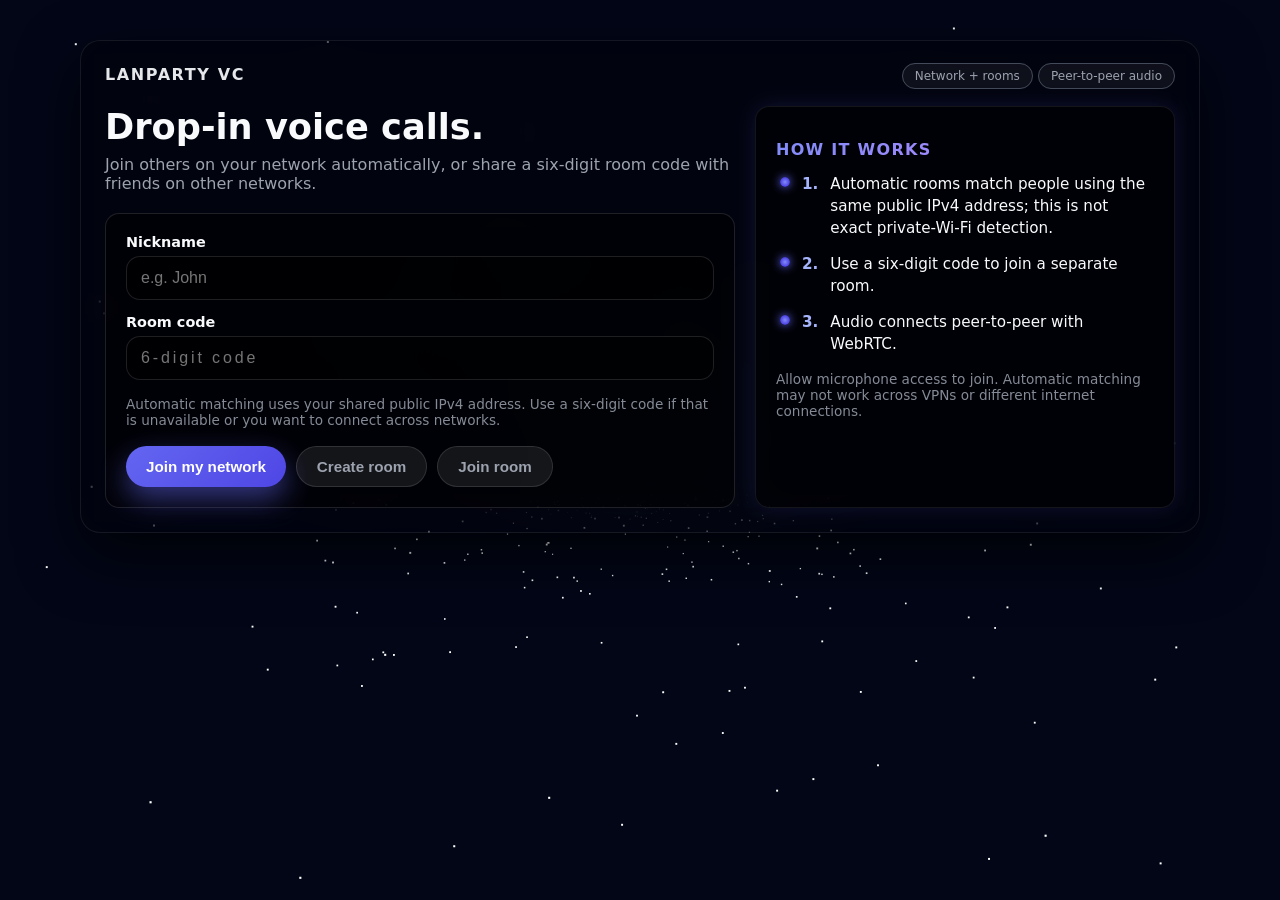
<file: index.html>
<!DOCTYPE html>
<html lang="en">
<head>
  <meta charset="UTF-8" />
  <title>LANParty VC</title>
  <meta name="viewport" content="width=device-width, initial-scale=1" />
  <link rel="stylesheet" href="styles.css" />
</head>
<body class="lp-body">
  <div class="lp-stars"></div>
  <div class="lp-stars lp-stars-2"></div>
  <div class="lp-stars lp-stars-3"></div>

  <div class="lp-shell">
    <header class="lp-topbar">
      <div class="lp-logo">LANParty VC</div>
      <div class="lp-topbar-right">
        <span class="lp-pill">Network + rooms</span>
        <span class="lp-pill lp-pill-soft">Peer-to-peer audio</span>
      </div>
    </header>

    <main class="lp-main-layout">
      <section class="lp-hero">
        <h1 class="lp-hero-title">Drop‑in voice calls.</h1>
        <p class="lp-hero-subtitle">
          Join others on your network automatically, or share a six-digit room
          code with friends on other networks.
        </p>

        <form id="join-form" class="lp-card lp-card-hero">
          <label class="lp-label">
            Nickname
            <input
              id="nickname"
              class="lp-input"
              placeholder="e.g. John"
              autocomplete="off"
              required
            />
          </label>

          <label class="lp-label">
            Room code
            <input
              id="room-code"
              class="lp-input lp-room-code"
              placeholder="6-digit code"
              inputmode="numeric"
              autocomplete="one-time-code"
              maxlength="6"
              aria-describedby="room-help"
            />
          </label>
          <p id="room-help" class="lp-mini-note">
            Automatic matching uses your shared public IPv4 address. Use a six-digit code if
            that is unavailable or you want to connect across networks.
          </p>

          <div class="lp-form-actions">
            <button
              class="lp-button lp-button-primary"
              type="submit"
              name="action"
              value="network"
            >
              Join my network
            </button>
            <button
              class="lp-button lp-button-secondary"
              type="submit"
              name="action"
              value="create"
            >
              Create room
            </button>
            <button
              class="lp-button lp-button-secondary"
              type="submit"
              name="action"
              value="join"
            >
              Join room
            </button>
          </div>
        </form>
      </section>

      <aside class="lp-sidecard lp-card">
        <h2 class="lp-section-title lp-how-title">How it works</h2>
        <ul class="lp-bullets">
          <li><span>1.</span> Automatic rooms match people using the same public IPv4 address; this is not exact private-Wi-Fi detection.</li>
          <li><span>2.</span> Use a six-digit code to join a separate room.</li>
          <li><span>3.</span> Audio connects peer-to-peer with WebRTC.</li>
        </ul>
        <p class="lp-mini-note">
          Allow microphone access to join. Automatic matching may not work across VPNs or different internet connections.
        </p>
      </aside>
    </main>
  </div>

  <script src="app.js"></script>
</body>
</html>
</file>
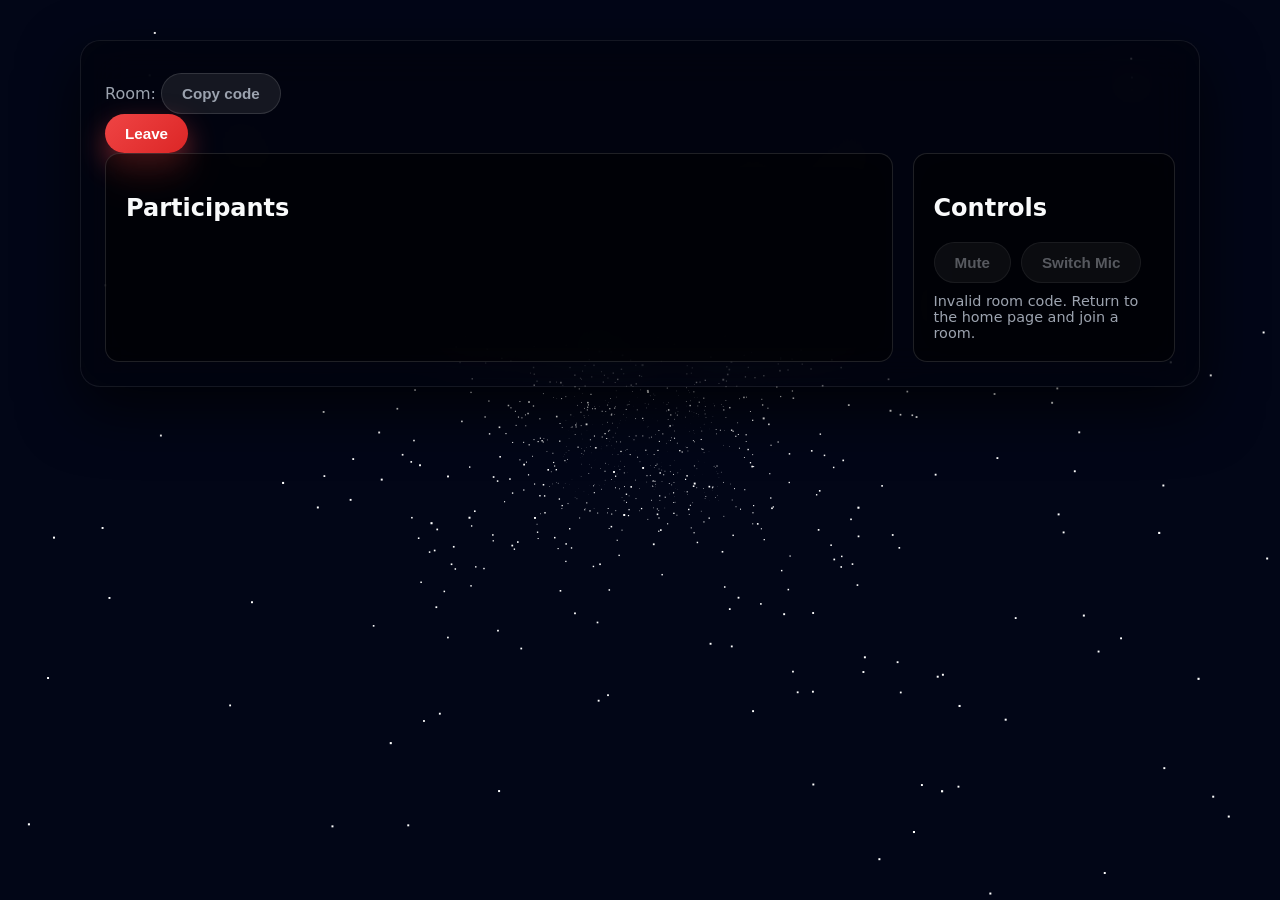
<file: talk.html>
<!DOCTYPE html>
<html lang="en">
<head>
  <meta charset="UTF-8" />
  <title>LANParty VC – Call</title>
  <meta name="viewport" content="width=device-width, initial-scale=1" />
  <link rel="stylesheet" href="styles.css" />
</head>
<body class="lp-body">
  <div class="lp-stars"></div>
  <div class="lp-stars lp-stars-2"></div>
  <div class="lp-stars lp-stars-3"></div>

  <div class="lp-container">
    <header class="lp-header">
      <div>
        <p class="lp-subtitle" id="user-label"></p>
        <p class="lp-room-label">
          Room: <strong id="room-title"></strong>
          <button id="copy-room-btn" class="lp-button lp-button-secondary" type="button">
            Copy code
          </button>
        </p>
      </div>
      <button id="leave-btn" class="lp-button lp-button-danger" type="button">Leave</button>
    </header>

    <main class="lp-main">
      <section class="lp-card">
        <h2 class="lp-section-title">Participants</h2>
        <ul id="peers-list" class="lp-list"></ul>
      </section>

      <section class="lp-card">
        <h2 class="lp-section-title">Controls</h2>
        <div class="lp-audio-controls">
          <button id="mute-btn" class="lp-button lp-button-secondary" type="button" disabled>Mute</button>
          <button id="device-btn" class="lp-button lp-button-secondary" type="button" disabled>Switch Mic</button>
        </div>

        <p id="status" class="lp-status">Connecting…</p>
      </section>
    </main>
  </div>

  <script src="talk.js"></script>
  <script src="app.js"></script>
</body>
</html>
</file>
<file: styles.css>
/* ============================================================
   ROOT VARIABLES
   ============================================================ */

:root {
  color-scheme: dark;

  --bg: #020617;
  --glass: rgba(0, 0, 0, 0.25);
  --glass-strong: rgba(0, 0, 0, 0.45);

  --accent: #6366f1;
  --accent-strong: #4f46e5;
  --danger: #ef4444;

  --text: #f9fafb;
  --muted: #9ca3af;

  --radius-lg: 20px;
  --radius-md: 14px;

  --transition-fast: 140ms ease-out;
  --transition-med: 220ms ease-out;

  --shadow-soft: 0 22px 60px rgba(0, 0, 0, 0.7);
}

/* ============================================================
   GLOBAL RESET
   ============================================================ */

*,
*::before,
*::after {
  box-sizing: border-box;
}

body.lp-body {
  margin: 0;
  min-height: 100vh;
  font-family: system-ui, -apple-system, BlinkMacSystemFont, "SF Pro Text",
    "Segoe UI", sans-serif;
  background: transparent;
  color: var(--text);
  overflow-x: hidden;

  display: flex;
  justify-content: center;
  align-items: flex-start;
  padding-top: 40px;
}

/* ============================================================
   STARFIELD CANVAS (REAL 3D STARFIELD)
   ============================================================ */

.lp-starfield {
  position: fixed;
  inset: 0;
  z-index: -1;
  background: #020617;
  pointer-events: none;
}

/* Remove old CSS star layers */
.lp-stars,
.lp-stars-2,
.lp-stars-3 {
  display: none !important;
}

/* ============================================================
   GLASS PANELS
   ============================================================ */

.lp-shell,
.lp-container {
  width: 100%;
  max-width: 1120px;

  background: var(--glass);
  backdrop-filter: blur(22px) brightness(0.85);
  border-radius: var(--radius-lg);
  border: 1px solid rgba(255, 255, 255, 0.08);
  padding: 24px;
  position: relative;
  z-index: 1;
  box-shadow: var(--shadow-soft);
  animation: fadeIn 0.4s ease-out;
}

.lp-card {
  background: var(--glass-strong);
  backdrop-filter: blur(18px) brightness(0.9);
  border-radius: var(--radius-md);
  border: 1px solid rgba(255, 255, 255, 0.12);
  padding: 20px;
  position: relative;
  z-index: 1;
  animation: fadeIn 0.4s ease-out;
}

/* ============================================================
   FIX: talk.html wrappers that were blocking the starfield
   ============================================================ */

.lp-main,
.lp-header,
.lp-list {
  background: transparent !important;
  backdrop-filter: none !important;
}

/* ============================================================
   TOP BAR
   ============================================================ */

.lp-topbar {
  display: flex;
  align-items: center;
  justify-content: space-between;
  margin-bottom: 22px;
}

.lp-logo {
  font-weight: 700;
  letter-spacing: 0.1em;
  text-transform: uppercase;
  font-size: 1rem;
  color: #e5e7eb;
}

.lp-pill {
  padding: 5px 12px;
  border-radius: 999px;
  border: 1px solid rgba(148, 163, 184, 0.4);
  font-size: 0.75rem;
  color: var(--muted);
  background: rgba(255, 255, 255, 0.05);
  backdrop-filter: blur(8px);
}

/* ============================================================
   INDEX PAGE
   ============================================================ */

.lp-main-layout {
  display: grid;
  grid-template-columns: minmax(0, 3fr) minmax(0, 2fr);
  gap: 20px;
}

.lp-hero-title {
  margin: 0 0 8px;
  font-size: 2.2rem;
  font-weight: 700;
}

.lp-hero-subtitle {
  margin: 0 0 20px;
  color: var(--muted);
  font-size: 1rem;
}

.lp-input {
  margin-top: 6px;
  width: 100%;
  padding: 12px 14px;
  border-radius: var(--radius-md);
  border: 1px solid rgba(255, 255, 255, 0.12);
  background: rgba(0, 0, 0, 0.45);
  color: var(--text);
  font-size: 1rem;
  outline: none;
  transition: var(--transition-fast);
}

.lp-input:focus {
  border-color: var(--accent);
  box-shadow: 0 0 0 2px rgba(99, 102, 241, 0.6);
  transform: translateY(-1px);
}

.lp-label {
  display: block;
  margin-bottom: 14px;
  color: var(--text);
  font-size: 0.9rem;
  font-weight: 600;
}

.lp-room-code {
  letter-spacing: 0.18em;
  font-variant-numeric: tabular-nums;
}

.lp-form-actions {
  display: flex;
  gap: 10px;
  flex-wrap: wrap;
  margin-top: 18px;
}

.lp-card-hero {
  margin-top: 20px;
}

/* ============================================================
   BUTTONS
   ============================================================ */

.lp-button {
  display: inline-flex;
  align-items: center;
  justify-content: center;
  padding: 11px 20px;
  border-radius: 999px;
  border: none;
  font-size: 0.95rem;
  font-weight: 600;
  cursor: pointer;
  transition: var(--transition-fast);
}

.lp-button-primary {
  background: linear-gradient(135deg, #6366f1, #4f46e5);
  color: white;
  box-shadow: 0 12px 28px rgba(99, 102, 241, 0.5);
}

.lp-button-secondary {
  background: rgba(255, 255, 255, 0.08);
  color: var(--muted);
  border: 1px solid rgba(255, 255, 255, 0.12);
}

.lp-button-danger {
  background: linear-gradient(135deg, #ef4444, #dc2626);
  color: white;
  box-shadow: 0 12px 28px rgba(239, 68, 68, 0.5);
}

.lp-button:hover {
  transform: translateY(-2px);
  filter: brightness(1.1);
}

.lp-button:active {
  transform: translateY(0);
}

.lp-button:disabled {
  cursor: not-allowed;
  filter: grayscale(0.45);
  opacity: 0.55;
}

/* ============================================================
   TALK PAGE
   ============================================================ */

.lp-title {
  margin: 0 0 6px;
  font-size: 1.6rem;
  font-weight: 700;
}

.lp-subtitle {
  margin: 0;
  color: var(--muted);
  font-size: 1rem;
}

.lp-main {
  display: grid;
  grid-template-columns: minmax(0, 3fr) minmax(260px, 1fr);
  gap: 20px;
}

.lp-room-label {
  margin: 8px 0 0;
  color: var(--muted);
}

.lp-room-label strong {
  color: var(--text);
  font-size: 1.15rem;
  letter-spacing: 0.12em;
  font-variant-numeric: tabular-nums;
}

.lp-call-sidebar {
  display: grid;
  align-content: start;
  gap: 20px;
}

/* ============================================================
   PARTICIPANT CARDS
   ============================================================ */

.lp-peer-card {
  display: flex;
  flex-wrap: wrap;
  align-items: center;
  gap: 12px;
  padding: 12px 14px;
  border-radius: var(--radius-md);
  background: rgba(0, 0, 0, 0.45);
  backdrop-filter: blur(14px) brightness(0.9);
  border: 1px solid rgba(255, 255, 255, 0.12);
  margin-bottom: 10px;
  transition: var(--transition-med);
}

.lp-peer-avatar {
  width: 34px;
  height: 34px;
  flex: 0 0 34px;
  border-radius: 999px;
  background: radial-gradient(circle at 30% 20%, #ffffff 0, #4b5563 40%, #020617 100%);
  border: 1px solid rgba(255, 255, 255, 0.2);
}

.lp-peer-main {
  flex: 1 1 0;
  min-width: 0;
}

.lp-peer-name {
  font-size: 1rem;
  font-weight: 600;
}

.lp-peer-meta {
  font-size: 0.8rem;
  color: var(--muted);
}

.lp-peer-audio-controls {
  display: flex;
  align-items: center;
  gap: 10px;
  flex: 1 1 calc(100% - 46px);
  min-width: 0;
  margin-left: 46px;
}

.lp-audio-play {
  min-width: 82px;
  padding: 7px 12px;
}

.lp-peer-volume {
  display: flex;
  align-items: center;
  gap: 8px;
  color: var(--muted);
  font-size: 0.8rem;
}

.lp-peer-volume input {
  width: min(140px, 25vw);
  accent-color: var(--accent);
}

.lp-peer-audio-status {
  color: var(--muted);
  font-size: 0.8rem;
}

/* Speaking glows */

.lp-speaking-self {
  border-color: #3b82f6 !important;
  box-shadow: 0 0 12px rgba(59, 130, 246, 0.8);
  transform: translateY(-2px);
}

.lp-speaking-other {
  border-color: #a855f7 !important;
  box-shadow: 0 0 12px rgba(168, 85, 247, 0.8);
  transform: translateY(-2px);
}

/* ============================================================
   AUDIO PANEL
   ============================================================ */

.lp-audio-controls {
  display: flex;
  gap: 10px;
  flex-wrap: wrap;
  margin-bottom: 10px;
}

.lp-status {
  margin: 0;
  font-size: 0.9rem;
  color: var(--muted);
}

/* ============================================================
   ANIMATIONS
   ============================================================ */

@keyframes fadeIn {
  from {
    opacity: 0;
    transform: translateY(6px);
  }
  to {
    opacity: 1;
    transform: translateY(0);
  }
}

/* ============================================================
   RESPONSIVE
   ============================================================ */

@media (max-width: 900px) {
  .lp-main-layout,
  .lp-main {
    grid-template-columns: 1fr;
  }

  body.lp-body {
    padding: 16px;
  }
}
/* ============================================================
   HOW IT WORKS — Modernized
   ============================================================ */

.lp-how-title {
  font-size: 1rem;
  font-weight: 700;
  letter-spacing: 0.08em;
  text-transform: uppercase;
  margin-bottom: 14px;
  background: linear-gradient(135deg, #818cf8, #c084fc);
  -webkit-background-clip: text;
  background-clip: text;
  color: transparent;
}

.lp-bullets {
  list-style: none;
  padding: 0;
  margin: 0;
  display: grid;
  gap: 14px;
}

.lp-bullets li {
  display: flex;
  align-items: flex-start;
  gap: 12px;
  font-size: 0.95rem;
  color: var(--text);
  line-height: 1.45;
  position: relative;
  padding-left: 4px;
}

.lp-bullets li::before {
  content: "";
  width: 10px;
  height: 10px;
  border-radius: 999px;
  background: radial-gradient(circle, #818cf8 0%, #4f46e5 60%, transparent 100%);
  box-shadow: 0 0 8px #6366f1;
  flex-shrink: 0;
  margin-top: 4px;
  animation: pulseDot 2.4s infinite ease-in-out;
}

@keyframes pulseDot {
  0% { transform: scale(1); opacity: 0.9; }
  50% { transform: scale(1.4); opacity: 1; }
  100% { transform: scale(1); opacity: 0.9; }
}

.lp-bullets span {
  font-weight: 600;
  color: #a5b4fc;
}

.lp-mini-note {
  margin-top: 16px;
  font-size: 0.85rem;
  color: var(--muted);
  opacity: 0.85;
}

/* Optional: subtle glowing border around the whole card */
.lp-sidecard {
  border: 1px solid rgba(255, 255, 255, 0.08);
  box-shadow: 0 0 22px rgba(99, 102, 241, 0.15);
  transition: 200ms ease;
}

.lp-sidecard:hover {
  box-shadow: 0 0 28px rgba(99, 102, 241, 0.25);
}
</file>
